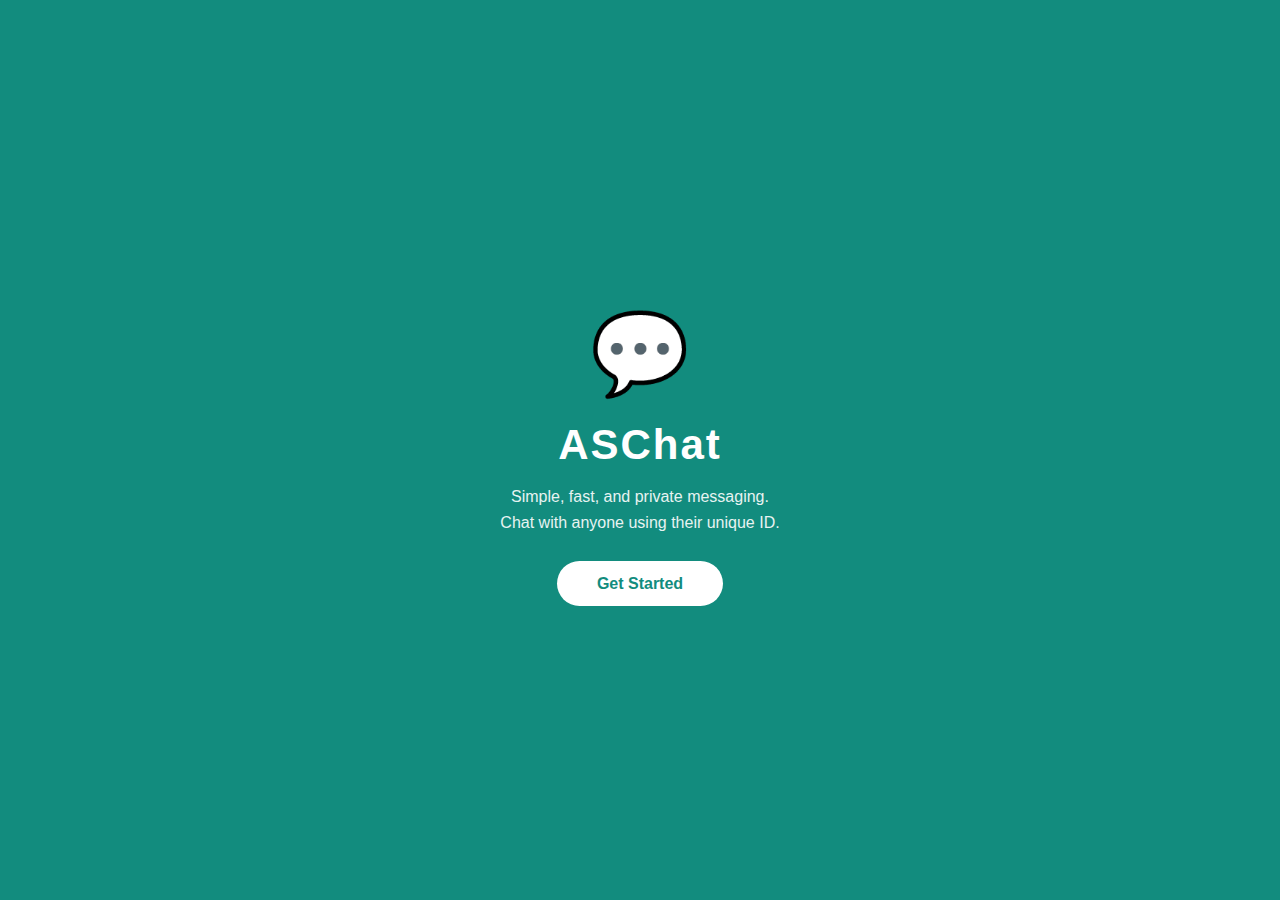
<file: index.html>
<!DOCTYPE html>
<html lang="en">
<head>
  <meta charset="UTF-8" />
  <meta name="viewport" content="width=device-width, initial-scale=1.0"/>
  <title>ASChat</title>
  <link rel="stylesheet" href="css/style.css" />
</head>
<body class="landing-page">

  <div class="landing-container">
    <div class="landing-logo">💬</div>
    <h1>ASChat</h1>
    <p>Simple, fast, and private messaging.<br/>Chat with anyone using their unique ID.</p>
    <a href="auth.html" class="btn-start">Get Started</a>
  </div>

</body>
</html>
</file>
<file: css/style.css>
* {
  margin: 0;
  padding: 0;
  box-sizing: border-box;
  font-family: 'Segoe UI', sans-serif;
}

/* LANDING PAGE */
.landing-page {
  background-color: #128C7E;
  height: 100vh;
  display: flex;
  justify-content: center;
  align-items: center;
}

.landing-container {
  text-align: center;
  color: white;
  padding: 20px;
}

.landing-logo {
  font-size: 80px;
  margin-bottom: 20px;
}

.landing-container h1 {
  font-size: 42px;
  margin-bottom: 15px;
  letter-spacing: 2px;
}

.landing-container p {
  font-size: 16px;
  margin-bottom: 40px;
  opacity: 0.9;
  line-height: 1.6;
}

.btn-start {
  background-color: white;
  color: #128C7E;
  padding: 14px 40px;
  border-radius: 30px;
  text-decoration: none;
  font-size: 16px;
  font-weight: bold;
  transition: 0.3s;
}

.btn-start:hover {
  background-color: #f0f0f0;
}

/* AUTH PAGE */
.auth-page {
  background-color: #f0f0f0;
  height: 100vh;
  display: flex;
  justify-content: center;
  align-items: center;
}

.auth-container {
  background: white;
  padding: 30px 25px;
  border-radius: 16px;
  width: 100%;
  max-width: 380px;
  text-align: center;
  box-shadow: 0 4px 20px rgba(0,0,0,0.1);
}

.auth-logo {
  font-size: 40px;
  margin-bottom: 5px;
}

.auth-container h2 {
  color: #128C7E;
  margin-bottom: 20px;
  font-size: 24px;
}

.auth-tabs {
  display: flex;
  margin-bottom: 20px;
  border-radius: 8px;
  overflow: hidden;
  border: 1px solid #128C7E;
}

.tab-btn {
  flex: 1;
  padding: 10px;
  border: none;
  background: white;
  color: #128C7E;
  font-size: 14px;
  cursor: pointer;
  font-weight: bold;
  transition: 0.3s;
}

.tab-btn.active {
  background-color: #128C7E;
  color: white;
}

.auth-container input {
  width: 100%;
  padding: 12px 15px;
  margin-bottom: 12px;
  border: 1px solid #ddd;
  border-radius: 8px;
  font-size: 14px;
  outline: none;
}

.auth-container input:focus {
  border-color: #128C7E;
}

.btn-primary {
  width: 100%;
  padding: 12px;
  background-color: #128C7E;
  color: white;
  border: none;
  border-radius: 8px;
  font-size: 15px;
  font-weight: bold;
  cursor: pointer;
  transition: 0.3s;
}

.btn-primary:hover {
  background-color: #0e7366;
}

.divider {
  margin: 15px 0;
  color: #aaa;
  font-size: 13px;
  position: relative;
}

.divider::before,
.divider::after {
  content: '';
  position: absolute;
  top: 50%;
  width: 42%;
  height: 1px;
  background: #ddd;
}

.divider::before { left: 0; }
.divider::after { right: 0; }

.btn-google {
  width: 100%;
  padding: 12px;
  background: white;
  border: 1px solid #ddd;
  border-radius: 8px;
  font-size: 14px;
  cursor: pointer;
  display: flex;
  align-items: center;
  justify-content: center;
  gap: 10px;
  transition: 0.3s;
}

.btn-google:hover {
  background: #f5f5f5;
}

.error-msg {
  color: red;
  font-size: 13px;
  margin-top: 10px;
  min-height: 18px;
}

/* CHATS PAGE */
.chats-page {
  background: #f0f0f0;
  min-height: 100vh;
}

.chats-header {
  background-color: #128C7E;
  color: white;
  padding: 15px 20px;
  display: flex;
  justify-content: space-between;
  align-items: center;
  position: sticky;
  top: 0;
  z-index: 10;
}

.chats-header h2 {
  font-size: 20px;
  letter-spacing: 1px;
}

.header-actions button {
  background: none;
  border: none;
  font-size: 20px;
  cursor: pointer;
  margin-left: 10px;
}

.my-id-banner {
  background: #25D366;
  color: white;
  padding: 10px 20px;
  display: flex;
  justify-content: space-between;
  align-items: center;
  font-size: 14px;
}

.copy-btn {
  background: white;
  color: #128C7E;
  border: none;
  padding: 4px 12px;
  border-radius: 20px;
  font-size: 12px;
  font-weight: bold;
  cursor: pointer;
}

.chats-list {
  padding: 10px 0;
}

.no-chats {
  text-align: center;
  color: #aaa;
  margin-top: 60px;
  font-size: 14px;
}

.chat-item {
  background: white;
  padding: 15px 20px;
  display: flex;
  align-items: center;
  gap: 15px;
  cursor: pointer;
  border-bottom: 1px solid #f0f0f0;
  transition: 0.2s;
}

.chat-item:hover {
  background: #f9f9f9;
}

.chat-avatar {
  width: 48px;
  height: 48px;
  background-color: #128C7E;
  border-radius: 50%;
  display: flex;
  align-items: center;
  justify-content: center;
  color: white;
  font-size: 20px;
  font-weight: bold;
  flex-shrink: 0;
}

.chat-info {
  flex: 1;
}

.chat-info h4 {
  font-size: 15px;
  color: #111;
  margin-bottom: 3px;
}

.chat-info p {
  font-size: 13px;
  color: #aaa;
}

/* MODAL */
.modal {
  position: fixed;
  inset: 0;
  background: rgba(0,0,0,0.5);
  display: flex;
  justify-content: center;
  align-items: center;
  z-index: 100;
}

.modal-box {
  background: white;
  padding: 25px;
  border-radius: 16px;
  width: 90%;
  max-width: 340px;
  text-align: center;
}

.modal-box h3 {
  color: #128C7E;
  margin-bottom: 8px;
}

.modal-box p {
  color: #888;
  font-size: 13px;
  margin-bottom: 15px;
}

.modal-box input {
  width: 100%;
  padding: 12px;
  border: 1px solid #ddd;
  border-radius: 8px;
  font-size: 16px;
  text-align: center;
  letter-spacing: 3px;
  outline: none;
  margin-bottom: 10px;
}

.modal-box input:focus {
  border-color: #128C7E;
}

.modal-actions {
  display: flex;
  gap: 10px;
  margin-top: 10px;
}

.btn-cancel {
  flex: 1;
  padding: 11px;
  border: 1px solid #ddd;
  border-radius: 8px;
  background: white;
  color: #555;
  font-size: 14px;
  cursor: pointer;
}

.modal-actions .btn-primary {
  flex: 1;
} 

/* CHAT PAGE */
.chat-page {
  background: #ECE5DD;
  height: 100vh;
  display: flex;
  flex-direction: column;
}

.chat-header {
  background-color: #128C7E;
  color: white;
  padding: 12px 15px;
  display: flex;
  align-items: center;
  gap: 12px;
  position: sticky;
  top: 0;
  z-index: 10;
}

.back-btn {
  background: none;
  border: none;
  color: white;
  font-size: 22px;
  cursor: pointer;
}

.chat-avatar-small {
  width: 38px;
  height: 38px;
  background-color: #25D366;
  border-radius: 50%;
  display: flex;
  align-items: center;
  justify-content: center;
  color: white;
  font-size: 16px;
  font-weight: bold;
  flex-shrink: 0;
}

.chat-header-info h3 {
  font-size: 15px;
  margin-bottom: 2px;
}

.chat-header-info span {
  font-size: 11px;
  opacity: 0.8;
}

.messages-container {
  flex: 1;
  overflow-y: auto;
  padding: 15px;
  display: flex;
  flex-direction: column;
  gap: 8px;
}

.message {
  max-width: 75%;
  padding: 10px 14px;
  border-radius: 12px;
  font-size: 14px;
  line-height: 1.5;
  position: relative;
  word-wrap: break-word;
}

.message.sent {
  background-color: #DCF8C6;
  align-self: flex-end;
  border-bottom-right-radius: 3px;
}

.message.received {
  background-color: white;
  align-self: flex-start;
  border-bottom-left-radius: 3px;
}

.message .msg-time {
  font-size: 10px;
  color: #999;
  text-align: right;
  margin-top: 4px;
}

.chat-input-area {
  background: white;
  padding: 10px 15px;
  display: flex;
  align-items: center;
  gap: 10px;
  position: sticky;
  bottom: 0;
}

.chat-input-area input {
  flex: 1;
  padding: 10px 15px;
  border: none;
  border-radius: 25px;
  background: #f0f0f0;
  font-size: 14px;
  outline: none;
}

.send-btn {
  background-color: #128C7E;
  color: white;
  border: none;
  width: 42px;
  height: 42px;
  border-radius: 50%;
  font-size: 16px;
  cursor: pointer;
  display: flex;
  align-items: center;
  justify-content: center;
  transition: 0.3s;
}

.send-btn:hover {
  background-color: #0e7366;
}

@keyframes fadeIn {
  from { opacity: 0; transform: translateY(10px); }
  to { opacity: 1; transform: translateY(0); }
}

/* VOICE & PHOTO */
.attach-btn, .voice-btn {
  background: none;
  border: none;
  font-size: 22px;
  cursor: pointer;
  padding: 0 4px;
  flex-shrink: 0;
}

.voice-btn.recording {
  animation: pulse 0.8s infinite;
}

@keyframes pulse {
  0% { transform: scale(1); }
  50% { transform: scale(1.3); }
  100% { transform: scale(1); }
}

.msg-photo {
  max-width: 200px;
  max-height: 200px;
  border-radius: 8px;
  cursor: pointer;
  display: block;
  margin-bottom: 4px;
}

.msg-audio {
  width: 200px;
  height: 36px;
  outline: none;
}

.photo-modal {
  position: fixed;
  inset: 0;
  background: rgba(0,0,0,0.9);
  display: flex;
  justify-content: center;
  align-items: center;
  z-index: 999;
}

.photo-modal img {
  max-width: 95vw;
  max-height: 95vh;
  border-radius: 8px;
  object-fit: contain;
}

/* TICKS 
.msg-meta {
  display: flex;
  justify-content: flex-end;
  align-items: center;
  gap: 4px;
  margin-top: 4px;
}

.msg-meta .msg-time {
  font-size: 10px;
  color: #999;
  margin: 0;
}

.msg-ticks {
  font-size: 11px;
  color: #999;
  letter-spacing: -2px;
}

.msg-ticks.delivered {
  color: #999;
}

.msg-ticks.seen {
  color: #34B7F1;
}
*/
/* MESSAGE TICKS */
.msg-ticks {
  font-size: 15px;
  font-weight: 700;
  color: #aaa;
  letter-spacing: -1px;
  margin-left: 4px;
  display: inline-flex;
  align-items: center;
}

.msg-ticks.delivered {
  color: #aaa;
}

.msg-ticks.seen {
  color: #25D366;
}

.msg-ticks.sending {
  color: #aaa;
  font-size: 13px;
  display: inline-flex;
  align-items: center;
}

.msg-ticks.sending i {
  animation: spin 1.2s linear infinite;
  font-size: 13px;
}
/* FA ICON BUTTONS */
.back-btn i,
.attach-btn i,
.voice-btn i,
.send-btn i,
.header-actions i {
  pointer-events: none;
}

.voice-btn.recording i {
  color: red;
  animation: pulse 0.8s infinite;
}

/* UNREAD BADGE */
.chat-unread {
  background: #25D366;
  color: white;
  font-size: 11px;
  font-weight: bold;
  min-width: 20px;
  height: 20px;
  border-radius: 10px;
  display: flex;
  align-items: center;
  justify-content: center;
  padding: 0 5px;
  margin-left: auto;
  flex-shrink: 0;
}

.chat-item-right {
  display: flex;
  flex-direction: column;
  align-items: flex-end;
  gap: 4px;
  margin-left: auto;
}

.chat-item-right .chat-time {
  font-size: 11px;
  color: #aaa;
}


.unread-preview {
  color: #111;
  font-weight: 500;
}

.unread-time {
  color: #25D366;
  font-weight: bold;
}

/* BOTTOM SHEET */
.bottom-sheet-overlay {
  position: fixed;
  inset: 0;
  background: rgba(0,0,0,0.4);
  z-index: 200;
  display: flex;
  align-items: flex-end;
  animation: fadeIn 0.2s ease;
}

.bottom-sheet {
  background: white;
  width: 100%;
  border-radius: 20px 20px 0 0;
  padding: 20px;
  animation: slideUp 0.25s ease;
}

@keyframes slideUp {
  from { transform: translateY(100%); }
  to { transform: translateY(0); }
}

/* REACTIONS ROW */
.reaction-picker {
  display: flex;
  justify-content: space-around;
  margin-bottom: 20px;
  background: #f5f5f5;
  border-radius: 40px;
  padding: 8px 10px;
}

.reaction-picker span {
  font-size: 28px;
  cursor: pointer;
  transition: transform 0.15s;
  border-radius: 50%;
  padding: 4px;
}

.reaction-picker span:active {
  transform: scale(1.4);
}

.reaction-picker span.selected {
  background: #e0f7e9;
  transform: scale(1.2);
}

/* DELETE OPTIONS */
.sheet-actions {
  display: flex;
  flex-direction: column;
  gap: 4px;
}

.sheet-btn {
  padding: 14px 16px;
  border: none;
  background: none;
  text-align: left;
  font-size: 15px;
  border-radius: 10px;
  cursor: pointer;
  display: flex;
  align-items: center;
  gap: 12px;
  transition: 0.2s;
}

.sheet-btn:hover {
  background: #f5f5f5;
}

.sheet-btn.danger {
  color: #e53935;
}

.sheet-btn i {
  width: 20px;
  text-align: center;
}

.sheet-cancel {
  width: 100%;
  padding: 14px;
  border: none;
  background: #f5f5f5;
  border-radius: 10px;
  font-size: 15px;
  font-weight: bold;
  color: #555;
  margin-top: 10px;
  cursor: pointer;
}

/* REACTIONS ON MESSAGE */
.msg-reactions {
  display: flex;
  flex-wrap: wrap;
  gap: 4px;
  margin-top: 4px;
}

.msg-reaction-badge {
  background: white;
  border: 1px solid #ddd;
  border-radius: 20px;
  padding: 2px 7px;
  font-size: 13px;
  display: flex;
  align-items: center;
  gap: 3px;
  box-shadow: 0 1px 3px rgba(0,0,0,0.1);
  cursor: pointer;
}

.msg-reaction-badge.mine {
  border-color: #128C7E;
  background: #e8f5e9;
}

.msg-reaction-badge span.count {
  font-size: 11px;
  color: #555;
}

/* MESSAGE WRAPPER */
.message-wrapper {
  display: flex;
  flex-direction: column;
  max-width: 75%;
}

.message-wrapper.sent {
  align-self: flex-end;
  align-items: flex-end;
}

.message-wrapper.received {
  align-self: flex-start;
  align-items: flex-start;
}

/* THREE DOTS BUTTON */
.msg-action-btn {
  background: none;
  border: none;
  color: #aaa;
  font-size: 13px;
  cursor: pointer;
  padding: 2px 6px;
  margin-top: 2px;
  border-radius: 20px;
  transition: 0.2s;
  align-self: flex-end;
}

.message-wrapper.received .msg-action-btn {
  align-self: flex-start;
}

.msg-action-btn:hover {
  background: rgba(0,0,0,0.06);
  color: #555;
}

/* REPLY PREVIEW */
.reply-preview {
  background: rgba(0,0,0,0.07);
  border-left: 3px solid #128C7E;
  border-radius: 6px;
  padding: 6px 10px;
  margin-bottom: 5px;
  font-size: 12px;
  color: #555;
  max-width: 100%;
  overflow: hidden;
}

.reply-preview strong {
  color: #128C7E;
  display: block;
  margin-bottom: 2px;
  font-size: 11px;
}

/* REPLY BAR AT BOTTOM */
.reply-bar {
  background: #f0f0f0;
  border-left: 4px solid #128C7E;
  padding: 8px 12px;
  display: none;
  align-items: center;
  justify-content: space-between;
  font-size: 13px;
  color: #333;
}

.reply-bar.active {
  display: flex;
}

.reply-bar-text {
  flex: 1;
  overflow: hidden;
  white-space: nowrap;
  text-overflow: ellipsis;
}

.reply-bar strong {
  color: #128C7E;
  display: block;
  font-size: 11px;
}

.reply-bar-close {
  background: none;
  border: none;
  font-size: 18px;
  color: #888;
  cursor: pointer;
  padding: 0 4px;
}

/* FORWARD MODAL */
.forward-modal {
  position: fixed;
  inset: 0;
  background: rgba(0,0,0,0.5);
  z-index: 300;
  display: flex;
  justify-content: center;
  align-items: flex-end;
}

.forward-box {
  background: white;
  width: 100%;
  border-radius: 20px 20px 0 0;
  padding: 20px;
  max-height: 70vh;
  overflow-y: auto;
  animation: slideUp 0.25s ease;
}

.forward-box h3 {
  color: #128C7E;
  margin-bottom: 15px;
  font-size: 16px;
}

.forward-contact {
  display: flex;
  align-items: center;
  gap: 12px;
  padding: 12px 8px;
  border-radius: 10px;
  cursor: pointer;
  transition: 0.2s;
}

.forward-contact:hover {
  background: #f5f5f5;
}

.forward-avatar {
  width: 40px;
  height: 40px;
  background: #128C7E;
  border-radius: 50%;
  display: flex;
  align-items: center;
  justify-content: center;
  color: white;
  font-weight: bold;
  font-size: 16px;
  flex-shrink: 0;
}

.forward-contact-name {
  font-size: 15px;
  color: #111;
}

.forward-cancel {
  width: 100%;
  padding: 13px;
  border: none;
  background: #f5f5f5;
  border-radius: 10px;
  font-size: 15px;
  font-weight: bold;
  color: #555;
  margin-top: 15px;
  cursor: pointer;
}

/* FIX MESSAGE WRAPPER */
.message-wrapper {
  display: flex;
  flex-direction: column;
  max-width: 75%;
  margin-bottom: 4px;
}

.message-wrapper.sent {
  align-self: flex-end;
  align-items: flex-end;
}

.message-wrapper.received {
  align-self: flex-start;
  align-items: flex-start;
}

/* FIX MESSAGE BUBBLE TO FIT CONTENT */
.message {
  max-width: 100%;
  width: fit-content;
}

/* FIX PHOTO INSIDE BUBBLE */
.msg-photo {
  max-width: 220px;
  max-height: 220px;
  width: 100%;
  border-radius: 10px;
  display: block;
  cursor: pointer;
  object-fit: cover;
}

/* FIX AUDIO INSIDE BUBBLE */
.msg-audio {
  width: 220px;
  max-width: 100%;
  height: 36px;
  display: block;
}

/* THREE DOTS BUTTON */
.msg-action-btn {
  background: none;
  border: none;
  color: #aaa;
  font-size: 15px;
  cursor: pointer;
  padding: 2px 8px;
  margin-top: 2px;
  border-radius: 20px;
  transition: 0.2s;
}

.message-wrapper.sent .msg-action-btn {
  align-self: flex-end;
}

.message-wrapper.received .msg-action-btn {
  align-self: flex-start;
}

.msg-action-btn:active {
  background: rgba(0,0,0,0.08);
  color: #333;
}

/* PROFILE IMAGES */
.avatar-img {
  width: 100%;
  height: 100%;
  border-radius: 50%;
  object-fit: cover;
}

.chat-avatar-img {
  width: 48px;
  height: 48px;
  border-radius: 50%;
  object-fit: cover;
  flex-shrink: 0;
}

.chat-avatar-small-img {
  width: 38px;
  height: 38px;
  border-radius: 50%;
  object-fit: cover;
  flex-shrink: 0;
}

/* PROFILE PAGE */
.profile-page {
  background: #f0f0f0;
  min-height: 100vh;
}

.profile-header {
  background: #128C7E;
  color: white;
  padding: 15px 20px;
  display: flex;
  align-items: center;
  gap: 15px;
}

.profile-header h2 {
  font-size: 18px;
}

.profile-hero {
  background: #128C7E;
  padding: 30px 20px 40px;
  display: flex;
  flex-direction: column;
  align-items: center;
  gap: 15px;
}

.profile-avatar-wrap {
  position: relative;
  width: 120px;
  height: 120px;
}

.profile-avatar-wrap .avatar-img,
.profile-avatar-wrap .avatar-placeholder {
  width: 120px;
  height: 120px;
  border-radius: 50%;
  object-fit: cover;
  border: 3px solid white;
}

.profile-avatar-wrap .avatar-placeholder {
  background: #25D366;
  display: flex;
  align-items: center;
  justify-content: center;
  font-size: 48px;
  color: white;
  font-weight: bold;
}

.profile-edit-photo-btn {
  position: absolute;
  bottom: 4px;
  right: 4px;
  background: #25D366;
  border: none;
  border-radius: 50%;
  width: 32px;
  height: 32px;
  display: flex;
  align-items: center;
  justify-content: center;
  color: white;
  font-size: 13px;
  cursor: pointer;
  box-shadow: 0 2px 6px rgba(0,0,0,0.2);
}

.profile-name-display {
  color: white;
  font-size: 22px;
  font-weight: bold;
  text-align: center;
}

.profile-id-display {
  color: rgba(255,255,255,0.85);
  font-size: 14px;
}

.profile-body {
  padding: 20px;
  display: flex;
  flex-direction: column;
  gap: 12px;
}

.profile-field {
  background: white;
  border-radius: 12px;
  padding: 16px;
}

.profile-field label {
  font-size: 12px;
  color: #128C7E;
  font-weight: bold;
  display: block;
  margin-bottom: 8px;
}

.profile-field input {
  width: 100%;
  border: none;
  outline: none;
  font-size: 15px;
  color: #111;
  background: none;
}

.profile-id-row {
  display: flex;
  align-items: center;
  justify-content: space-between;
}

.profile-id-copy {
  background: #128C7E;
  color: white;
  border: none;
  border-radius: 20px;
  padding: 5px 14px;
  font-size: 12px;
  cursor: pointer;
}

.btn-save-profile {
  background: #128C7E;
  color: white;
  border: none;
  border-radius: 12px;
  padding: 15px;
  font-size: 16px;
  font-weight: bold;
  cursor: pointer;
  width: 100%;
  transition: 0.3s;
}

.btn-save-profile:hover {
  background: #0e7366;
}

/* OTHER USER PROFILE PAGE */
.other-profile-page {
  background: #f0f0f0;
  min-height: 100vh;
}

.other-profile-header {
  background: #128C7E;
  color: white;
  padding: 15px 20px;
  display: flex;
  align-items: center;
  gap: 15px;
}

.other-profile-hero {
  background: #128C7E;
  padding: 40px 20px 50px;
  display: flex;
  flex-direction: column;
  align-items: center;
  gap: 15px;
}

.other-profile-avatar {
  width: 130px;
  height: 130px;
  border-radius: 50%;
  object-fit: cover;
  border: 3px solid white;
}

.other-profile-avatar-placeholder {
  width: 130px;
  height: 130px;
  border-radius: 50%;
  background: #25D366;
  display: flex;
  align-items: center;
  justify-content: center;
  font-size: 52px;
  color: white;
  font-weight: bold;
  border: 3px solid white;
}

.other-profile-name {
  color: white;
  font-size: 24px;
  font-weight: bold;
}

.other-profile-body {
  padding: 20px;
  display: flex;
  flex-direction: column;
  gap: 12px;
}

.other-profile-card {
  background: white;
  border-radius: 12px;
  padding: 16px;
}

.other-profile-card label {
  font-size: 12px;
  color: #128C7E;
  font-weight: bold;
  display: block;
  margin-bottom: 6px;
}

.other-profile-card .id-row {
  display: flex;
  align-items: center;
  justify-content: space-between;
}

.other-profile-card .id-value {
  font-size: 16px;
  color: #111;
  font-weight: 500;
}

/* WAVEFORM */
.voice-card {
  background: transparent;
  display: flex;
  flex-direction: column;
  gap: 6px;
  min-width: 220px;
}

.voice-controls {
  display: flex;
  align-items: center;
  gap: 8px;
}

.voice-play-btn {
  width: 36px;
  height: 36px;
  border-radius: 50%;
  background: #128C7E;
  border: none;
  color: white;
  font-size: 13px;
  cursor: pointer;
  display: flex;
  align-items: center;
  justify-content: center;
  flex-shrink: 0;
}

.message.received .voice-play-btn {
  background: #128C7E;
}

.waveform-container {
  flex: 1;
  display: flex;
  align-items: center;
  gap: 2px;
  height: 32px;
  overflow: hidden;
}

.waveform-bar {
  width: 3px;
  border-radius: 3px;
  background: #25D366;
  flex-shrink: 0;
  transition: height 0.1s;
}

.waveform-bar.played {
  background: #128C7E;
}

.message.received .waveform-bar {
  background: #aaa;
}

.message.received .waveform-bar.played {
  background: #128C7E;
}

.voice-bottom-row {
  display: flex;
  align-items: center;
  justify-content: space-between;
}

.voice-duration {
  font-size: 11px;
  color: #888;
}

.voice-speed-btn {
  background: #e8f5e9;
  border: none;
  border-radius: 20px;
  padding: 3px 10px;
  font-size: 11px;
  font-weight: bold;
  color: #128C7E;
  cursor: pointer;
}

/* RECORDING WAVEFORM */
.recording-waveform {
  display: none;
  align-items: center;
  gap: 3px;
  height: 32px;
  padding: 0 8px;
  flex: 1;
}

.recording-waveform.active {
  display: flex;
}

.recording-bar {
  width: 3px;
  border-radius: 3px;
  background: #e53935;
  height: 4px;
  transition: height 0.1s ease;
  flex-shrink: 0;
}

/* SENDING PLACEHOLDER */
.sending-placeholder {
  display: flex;
  align-items: center;
  gap: 10px;
  padding: 10px 14px;
  color: #888;
  font-size: 13px;
  min-width: 160px;
}

.photo-placeholder {
  min-width: 200px;
  min-height: 80px;
  background: rgba(0,0,0,0.04);
  border-radius: 10px;
  justify-content: center;
}

.audio-placeholder {
  min-width: 220px;
}

.sending-spinner {
  width: 20px;
  height: 20px;
  border: 2px solid #ddd;
  border-top-color: #128C7E;
  border-radius: 50%;
  animation: spin 0.8s linear infinite;
  flex-shrink: 0;
}

@keyframes spin {
  to { transform: rotate(360deg); }
}


/* SENDING ICON */
.msg-ticks.sending {
  color: #aaa;
  font-size: 12px;
  animation: spin 1s linear infinite;
  display: inline-block;
}


/* SENDING WAVE ANIMATION */
.sending-wave-bar {
  animation: sendingWave 0.8s ease-in-out infinite alternate;
}

.sending-wave-bar:nth-child(odd) {
  animation-delay: 0.2s;
}

.sending-wave-bar:nth-child(3n) {
  animation-delay: 0.4s;
}

@keyframes sendingWave {
  from { height: 4px !important; }
  to { height: 20px !important; }
}

/* SENDING PLACEHOLDER */
.sending-placeholder {
  display: flex;
  align-items: center;
  gap: 10px;
  padding: 10px 14px;
  color: #888;
  font-size: 13px;
  min-width: 160px;
}

.photo-placeholder {
  min-width: 200px;
  min-height: 80px;
  background: rgba(0,0,0,0.04);
  border-radius: 10px;
  justify-content: center;
  flex-direction: column;
  gap: 8px;
}

.audio-placeholder {
  min-width: 220px;
}

.sending-spinner {
  width: 20px;
  height: 20px;
  border: 2px solid #ddd;
  border-top-color: #128C7E;
  border-radius: 50%;
  animation: spin 0.8s linear infinite;
  flex-shrink: 0;
  display: inline-block;
}

@keyframes spin {
  to { transform: rotate(360deg); }
}

/* SENDING TICK ICON */
.msg-ticks.sending {
  color: #aaa;
  font-size: 11px;
  display: inline-flex;
  align-items: center;
}

.msg-ticks.sending i {
  animation: spin 1.2s linear infinite;
  font-size: 11px;
}

/* CALL HEADER BUTTONS */
.call-header-btn {
  background: none;
  border: none;
  color: white;
  font-size: 17px;
  cursor: pointer;
  padding: 8px;
  border-radius: 50%;
  width: 36px;
  height: 36px;
  display: flex;
  align-items: center;
  justify-content: center;
  transition: 0.2s;
}

.call-header-btn:active {
  background: rgba(255,255,255,0.15);
}

/* CALL SCREENS */
.call-screen {
  position: fixed;
  inset: 0;
  z-index: 500;
  display: none;
  flex-direction: column;
  align-items: center;
  justify-content: center;
  background: linear-gradient(160deg, #075E54, #128C7E);
  color: white;
  text-align: center;
  padding: 40px 20px;
}

.call-bg {
  position: absolute;
  inset: 0;
  background: inherit;
  z-index: 0;
}

.call-avatar-wrap {
  position: relative;
  z-index: 1;
  margin-bottom: 20px;
}

.call-avatar {
  width: 110px;
  height: 110px;
  border-radius: 50%;
  background: #25D366;
  display: flex;
  align-items: center;
  justify-content: center;
  font-size: 44px;
  font-weight: bold;
  color: white;
  border: 3px solid rgba(255,255,255,0.3);
  overflow: hidden;
  margin: 0 auto;
  animation: callPulse 1.5s ease-in-out infinite;
}

.call-avatar img {
  width: 100%;
  height: 100%;
  object-fit: cover;
}

@keyframes callPulse {
  0%, 100% { box-shadow: 0 0 0 0 rgba(255,255,255,0.2); }
  50% { box-shadow: 0 0 0 20px rgba(255,255,255,0); }
}

.call-name {
  font-size: 26px;
  font-weight: bold;
  position: relative;
  z-index: 1;
  margin-bottom: 8px;
}

.call-status {
  font-size: 15px;
  color: rgba(255,255,255,0.75);
  position: relative;
  z-index: 1;
  margin-bottom: 60px;
}

.call-type-label {
  font-size: 15px;
  color: rgba(255,255,255,0.85);
  position: relative;
  z-index: 1;
  margin-bottom: 8px;
}

/* CALL ACTION BUTTONS */
.call-actions {
  display: flex;
  gap: 24px;
  align-items: center;
  justify-content: center;
  position: relative;
  z-index: 1;
}

.incoming-actions {
  gap: 60px;
}

.call-btn {
  width: 64px;
  height: 64px;
  border-radius: 50%;
  border: none;
  font-size: 22px;
  cursor: pointer;
  display: flex;
  align-items: center;
  justify-content: center;
  transition: 0.2s;
}

.call-btn.end {
  background: #e53935;
  color: white;
}

.call-btn.accept {
  background: #25D366;
  color: white;
  animation: callPulse 1s ease-in-out infinite;
}

.call-btn.decline {
  background: #e53935;
  color: white;
}

.call-btn:active {
  transform: scale(0.92);
}

/* ACTIVE CALL */
.active-call {
  justify-content: space-between;
  padding: 60px 20px 50px;
}

.active-call-top {
  display: flex;
  flex-direction: column;
  align-items: center;
  gap: 10px;
  position: relative;
  z-index: 1;
}

.active-call-top .call-avatar {
  width: 80px;
  height: 80px;
  font-size: 32px;
  animation: none;
}

.call-timer {
  font-size: 18px;
  color: rgba(255,255,255,0.85);
  letter-spacing: 1px;
}

.active-actions {
  flex-wrap: wrap;
  gap: 20px;
  position: relative;
  z-index: 1;
}

.call-ctrl-btn {
  background: rgba(255,255,255,0.15);
  border: none;
  border-radius: 50%;
  width: 60px;
  height: 60px;
  color: white;
  font-size: 18px;
  cursor: pointer;
  display: flex;
  flex-direction: column;
  align-items: center;
  justify-content: center;
  gap: 3px;
  transition: 0.2s;
}

.call-ctrl-btn span {
  font-size: 10px;
}

.call-ctrl-btn.active {
  background: rgba(255,255,255,0.35);
}

.call-ctrl-btn:active {
  transform: scale(0.92);
}

/* VIDEO ELEMENTS */
.remote-video {
  position: absolute;
  inset: 0;
  width: 100%;
  height: 100%;
  object-fit: cover;
  z-index: 0;
  display: none;
  background: #000;
}

.local-video {
  position: absolute;
  bottom: 140px;
  right: 16px;
  width: 100px;
  height: 140px;
  border-radius: 12px;
  object-fit: cover;
  z-index: 2;
  display: none;
  border: 2px solid rgba(255,255,255,0.4);
}

.local-video-preview {
  position: absolute;
  bottom: 120px;
  left: 50%;
  transform: translateX(-50%);
  width: 120px;
  height: 160px;
  border-radius: 12px;
  object-fit: cover;
  z-index: 2;
  display: none;
  border: 2px solid rgba(255,255,255,0.3);
}

/* CALL MESSAGE BUBBLES */
.call-msg-bubble {
  display: flex;
  align-items: center;
  gap: 8px;
  font-size: 13px;
  color: #555;
  padding: 4px 0;
}

.call-msg-bubble.missed {
  color: #e53935;
}

.call-msg-bubble i {
  font-size: 15px;
}
</file>
